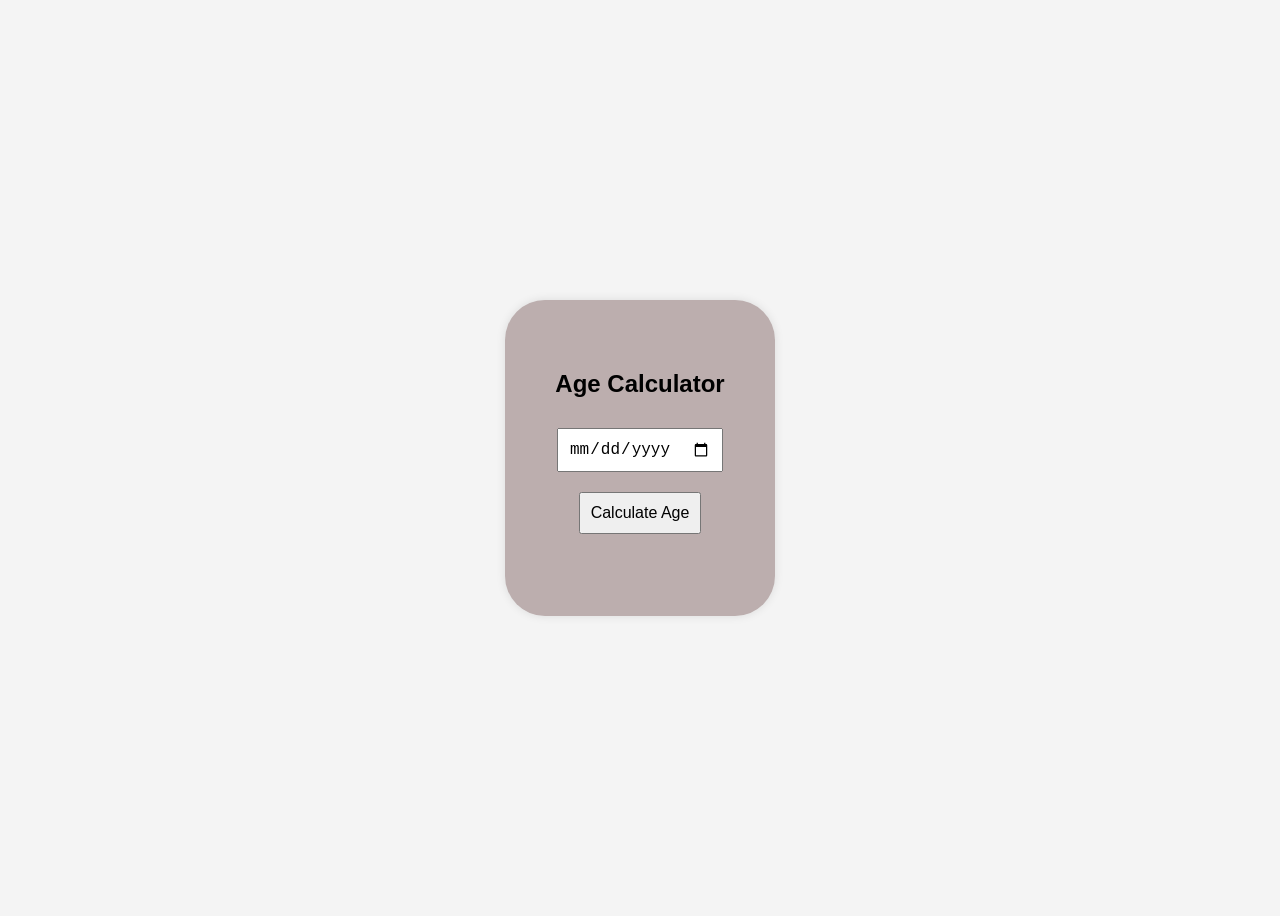
<file: Age Calculator/index.html>
<!DOCTYPE html>
<html lang="en">
<head>
    <meta charset="UTF-8">
    <meta name="viewport" content="width=device-width, initial-scale=1.0">
    <title>Document</title>
    <link rel="stylesheet" href="style.css">
</head>
<body>
    <div class="container">
    <h2>Age Calculator</h2>

    <input type="date" id="dob">

    <br>

    <button id="calculateBtn">
      Calculate Age
    </button>

    <p id="result"></p>
  </div>
  <script src="script.js"></script>
</body>
</html>
</file>
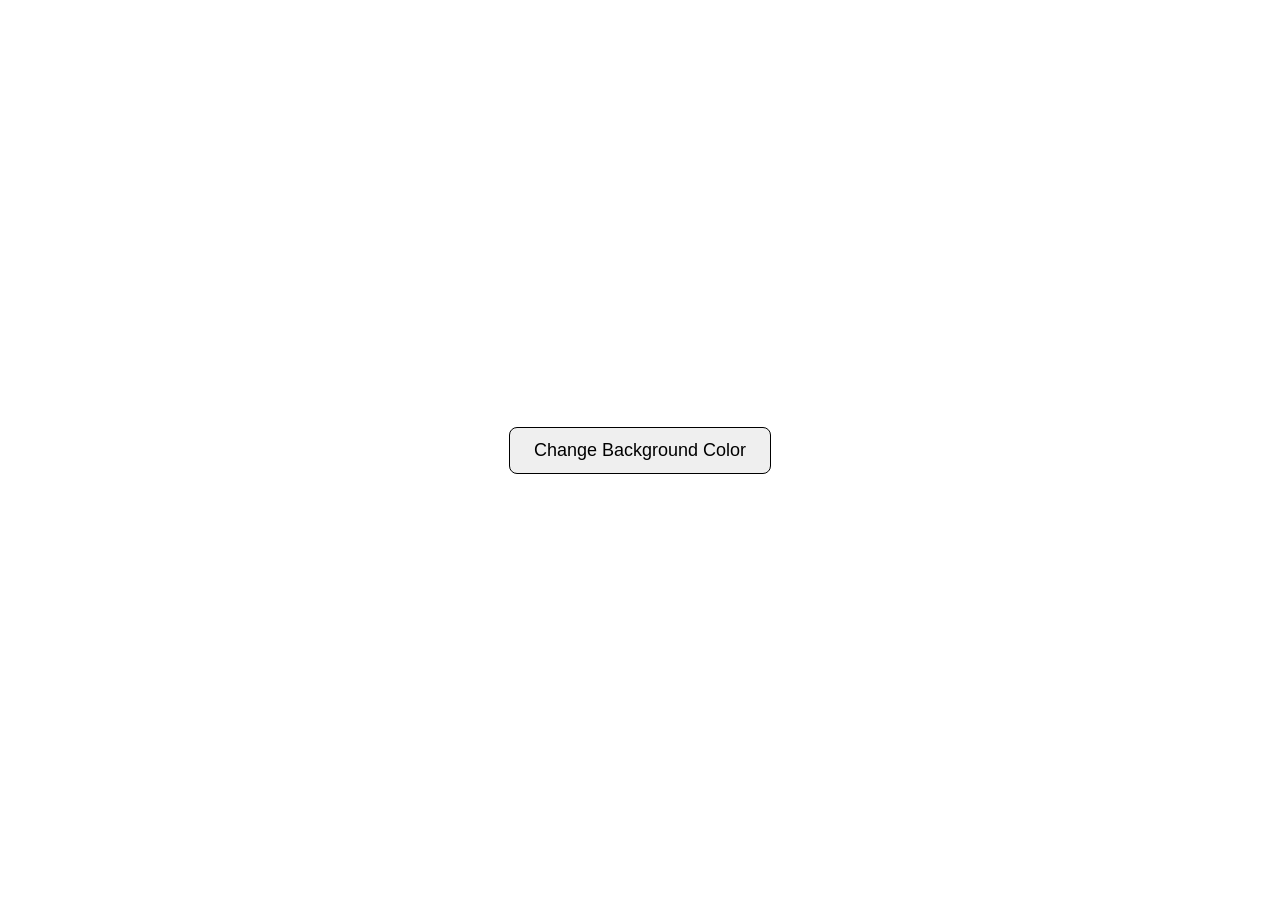
<file: Background Color Changer/index.html>
<!DOCTYPE html>
<html lang="en">
<head>
    <meta charset="UTF-8">
    <meta name="viewport" content="width=device-width, initial-scale=1.0">
    <title>Document</title>
    <link rel="stylesheet" href="style.css">
</head>
<body>

    <button id="btn">Change Background Color</button>

    <script src="script.js"></script>
        
</body>
</html>
</file>
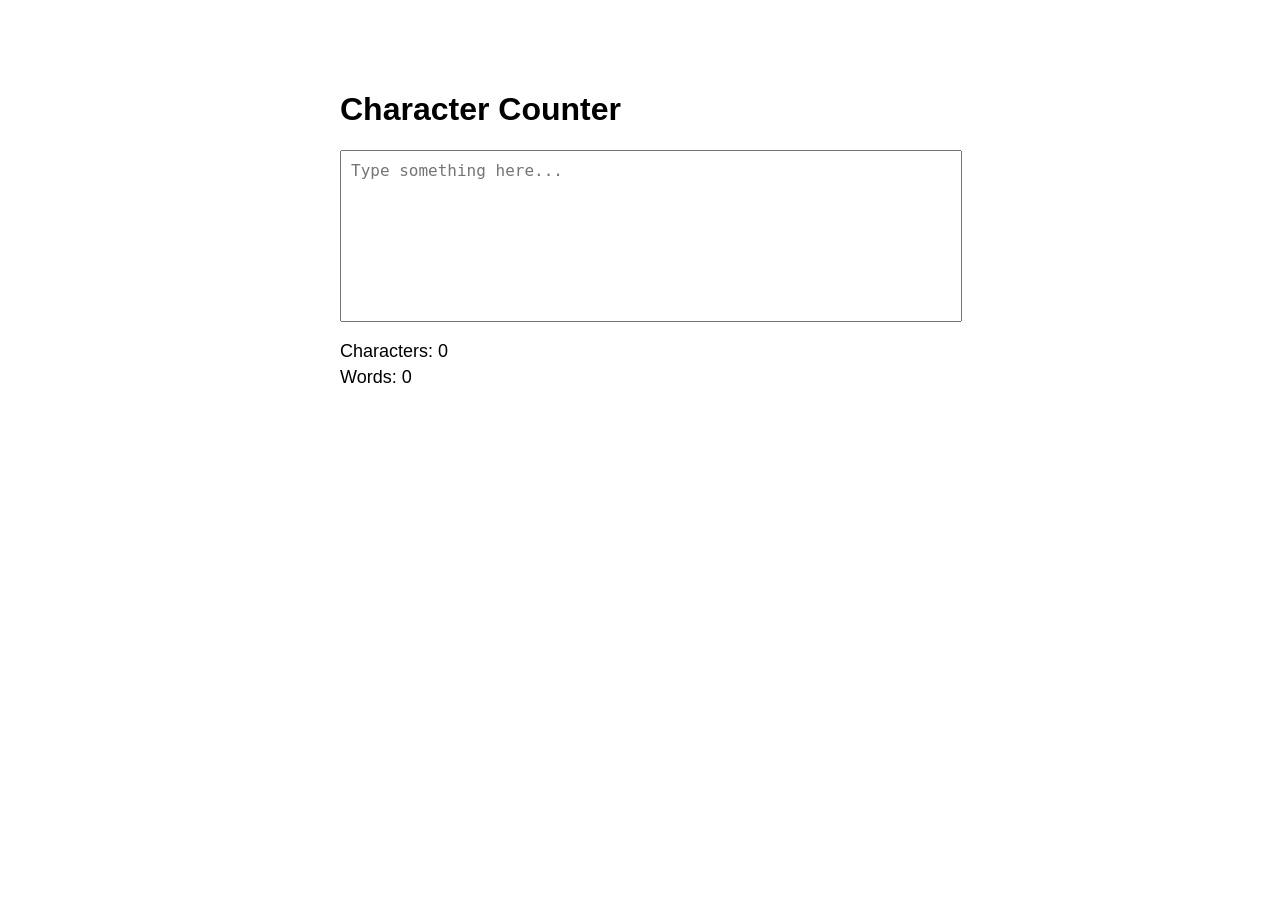
<file: Character Counter/index.html>
<!DOCTYPE html>
<html lang="en">
<head>
    <meta charset="UTF-8">
    <meta name="viewport" content="width=device-width, initial-scale=1.0">
    <title>Document</title>
    <link rel="stylesheet" href="style.css">
</head>
<body>
     <h1>Character Counter</h1>

  <textarea
    id="textInput"
    placeholder="Type something here..."
  ></textarea>

  <div class="stats">
    <p>Characters: <span id="charCount">0</span></p>
    <p>Words: <span id="wordCount">0</span></p>
  </div>


    <script src="script.js"></script>
</body>
</html>
</file>
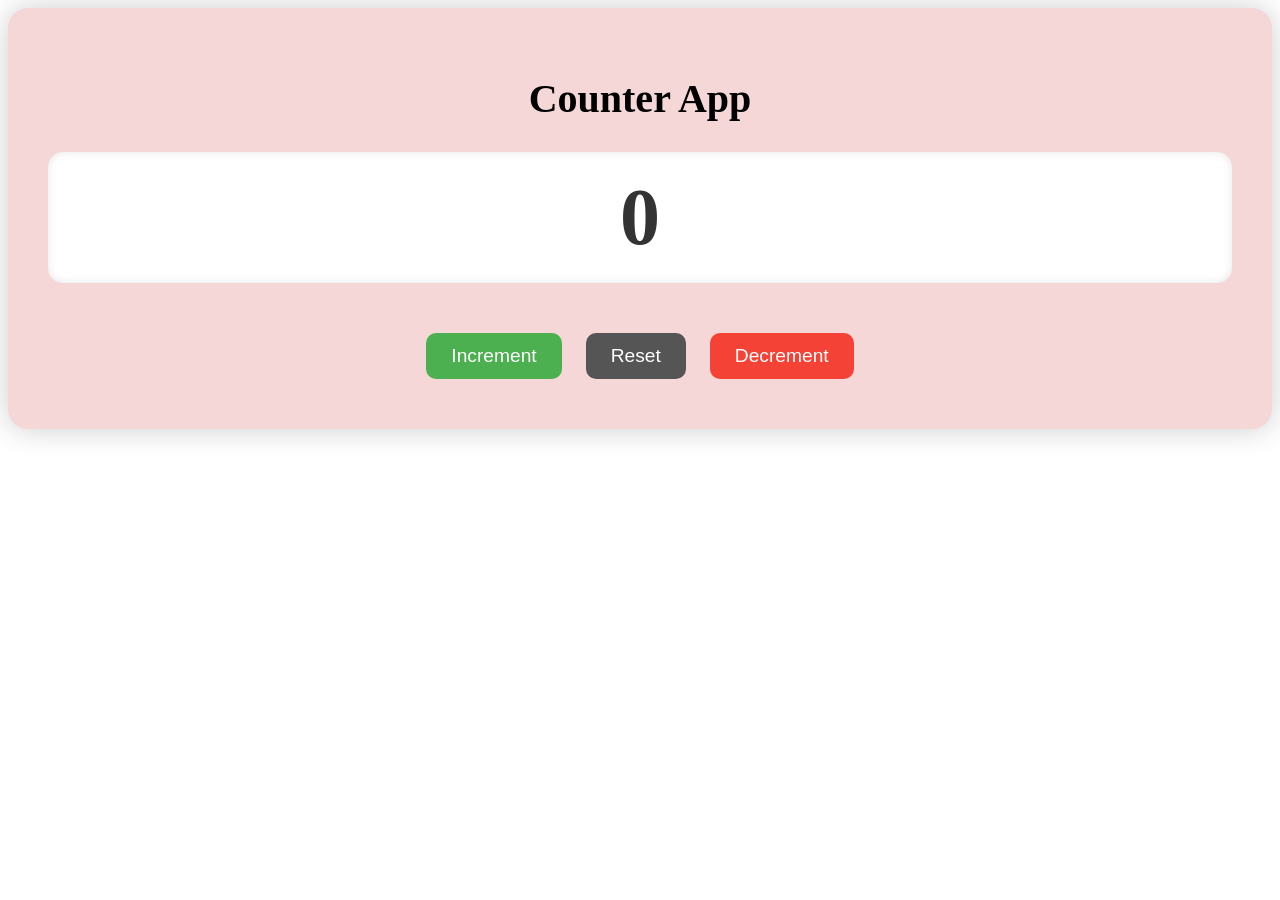
<file: Counter App/index.html>
<!DOCTYPE html>
<html lang="en">
<head>
    <meta charset="UTF-8">
    <meta name="viewport" content="width=device-width, initial-scale=1.0">
    <title>Document</title>
     
    <link rel="stylesheet" href="style.css">
</head>
<body>
    <div class="container">
        <h1>Counter App</h1>
        <div class="input" id="input">0</div>
        <button class="btn1"id="increment">Increment</button>
        <button class="btn2" id="reset">Reset</button> 
        <button class="btn3" id="decrement">Decrement</button>
       </div> 
    <script src="script.js"></script>
</body>
</html>
</file>
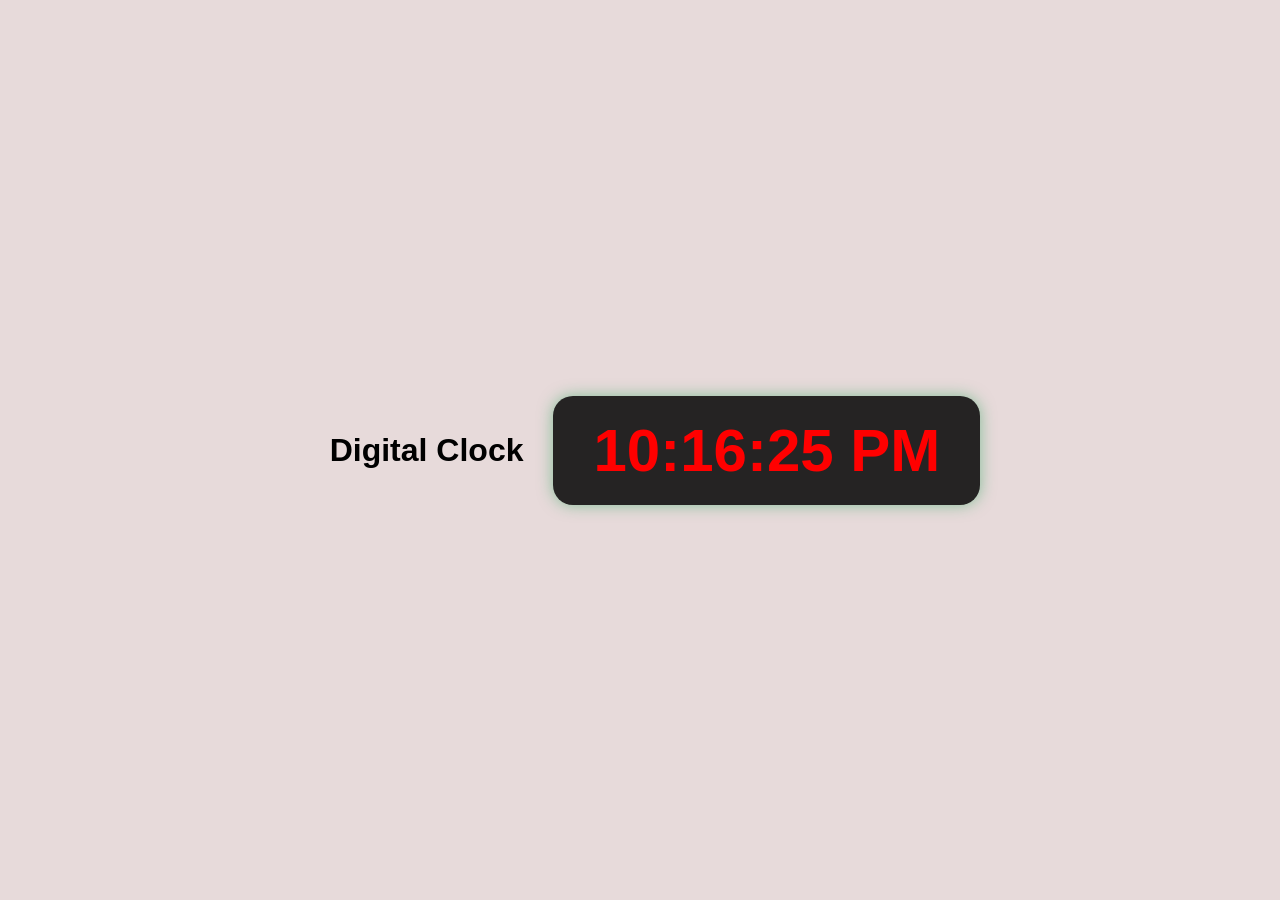
<file: Digital Clock/index.html>
<!DOCTYPE html>
<html lang="en">
<head>
    <meta charset="UTF-8">
    <meta name="viewport" content="width=device-width, initial-scale=1.0">
    <title>Digital Clock</title>
    <link rel="stylesheet" href="style.css">
</head>
<body>
    <div class="container">
        <h1>Digital Clock</h1></div>
    
     <div class="clock" id="clock">00:00:00 AM</div>
     <script src="script.js"></script>
</body>
</html>
</file>
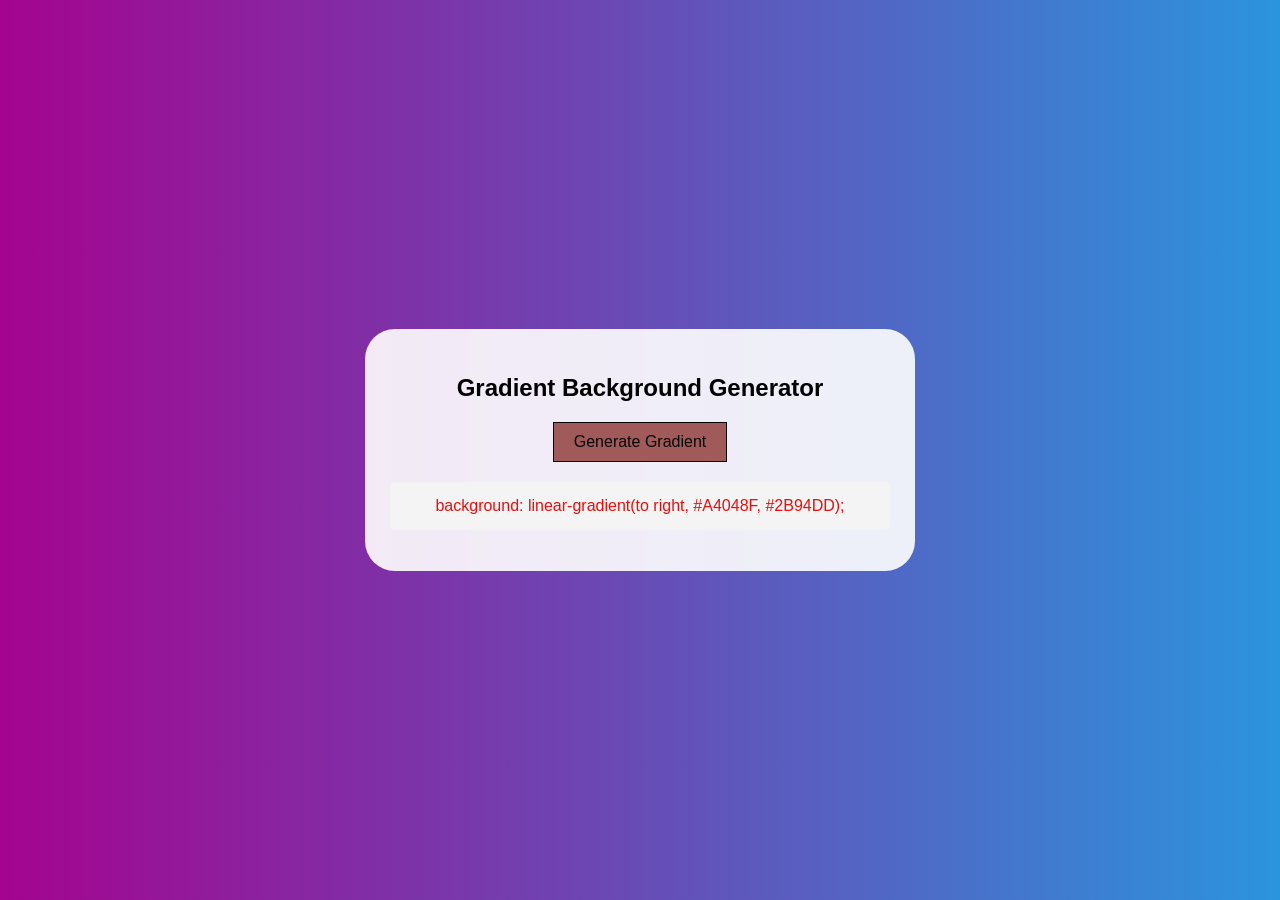
<file: Gradient Background Generator/index.html>
<!DOCTYPE html>
<html lang="en">
<head>
    <meta charset="UTF-8">
    <meta name="viewport" content="width=device-width, initial-scale=1.0">
    <title>Gradient Background Generator</title>
    <link rel="stylesheet" href="style.css">
</head>
<body>
    <div class="container">
    <h2>Gradient Background Generator</h2>

    <button id="generateBtn">
      Generate Gradient
    </button>

    <p id="cssCode"></p>
  </div>
</body>
<script src="script.js"></script>
</html>
</file>
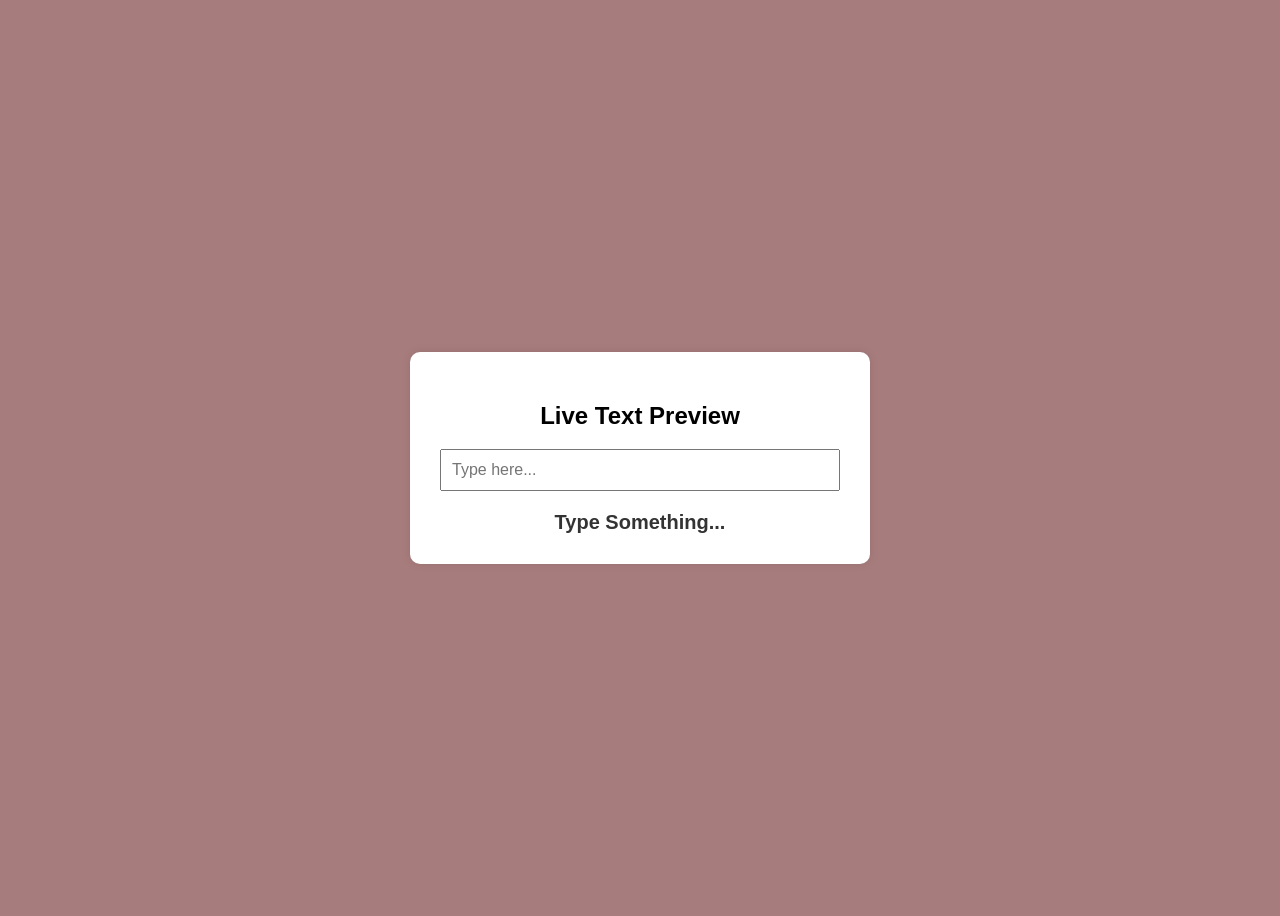
<file: Live Text Preview/index.html>
<!DOCTYPE html>
<html lang="en">
<head>
    <meta charset="UTF-8">
    <meta name="viewport" content="width=device-width, initial-scale=1.0">
    <title>Live Text Preview</title>
    <link rel="stylesheet" href="style.css">
</head>
<body>
    <div class="container">
    <h2>Live Text Preview</h2>

    <input
      type="text"
      id="textInput"
      placeholder="Type here..."
    >

    <div id="preview">
      Type Something...
    </div>
  </div>
    <script src="script.js"></script>
</body>
</html>
</file>
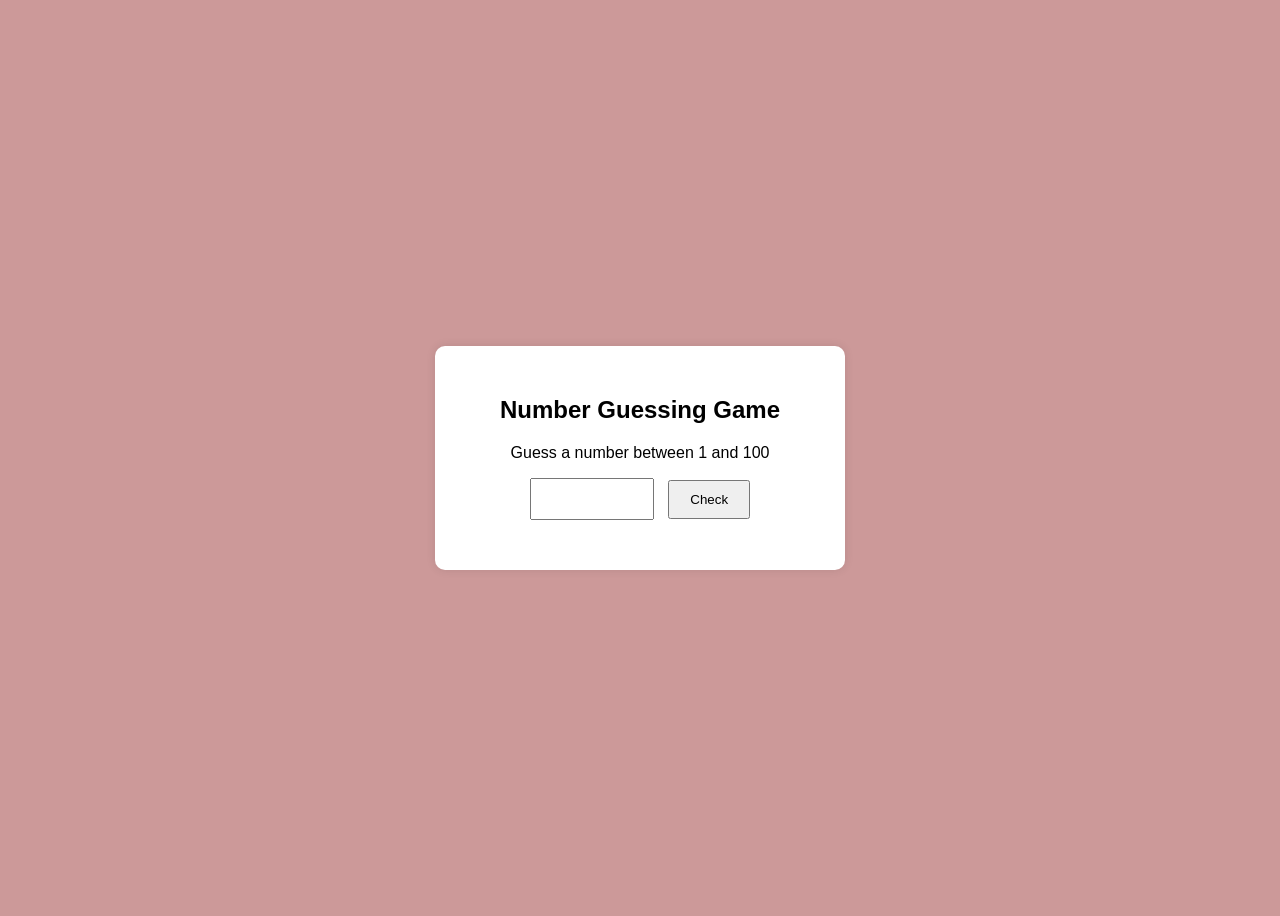
<file: Number Guessing Game/index.html>
<!DOCTYPE html>
<html lang="en">
<head>
    <meta charset="UTF-8">
    <meta name="viewport" content="width=device-width, initial-scale=1.0">
    <title>Number Guessing Game</title>
    <link rel="stylesheet" href="style.css">
</head>
<body>
     <div class="container">
    <h2>Number Guessing Game</h2>

    <p>Guess a number between 1 and 100</p>

    <input
      type="number"
      id="guessInput"
      min="1"
      max="100"
    >

    <button id="checkBtn">
      Check
    </button>

    <p id="result"></p>
  </div>
  <script src="script.js"></script>
</body>
</html>
</file>
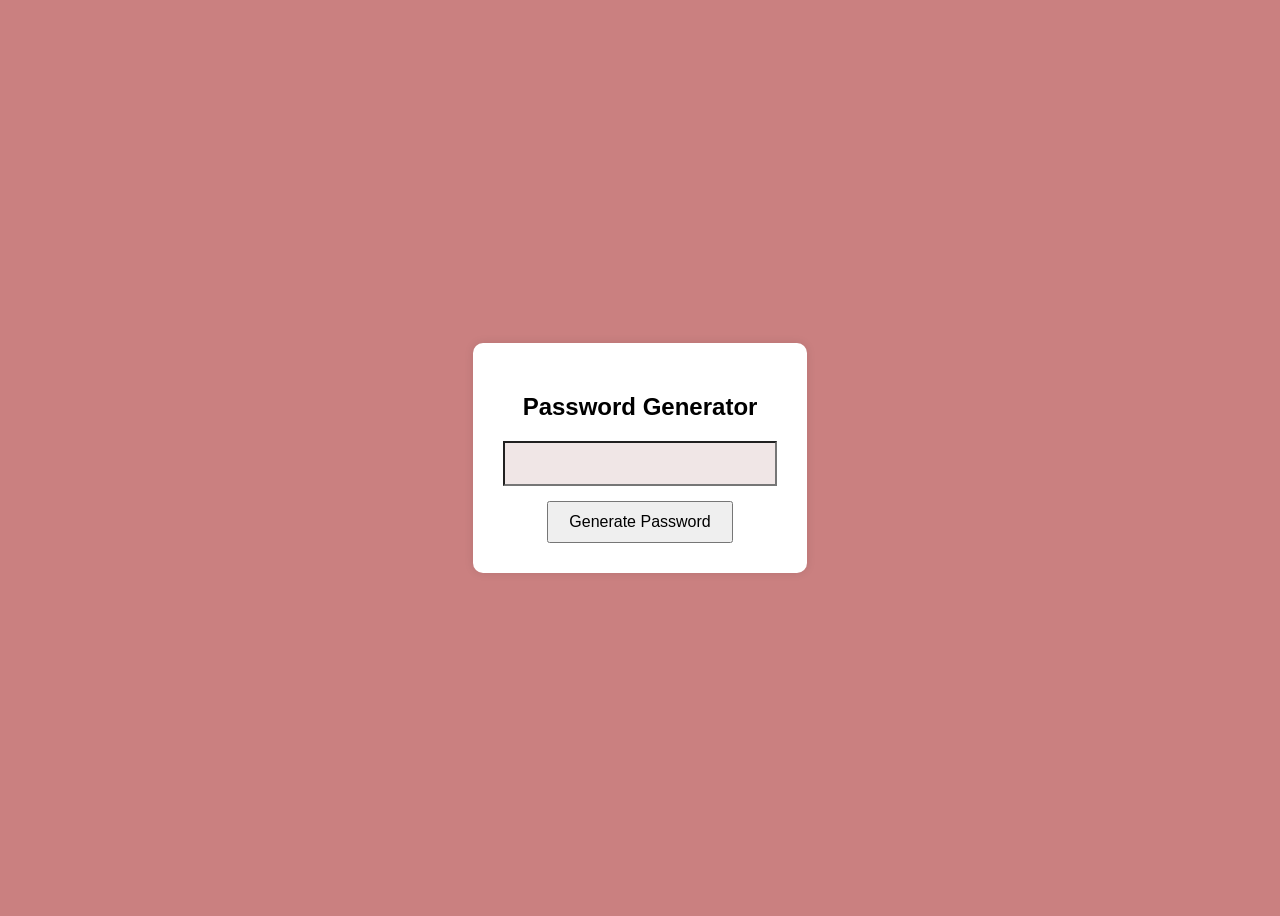
<file: Password_generator/index.html>
<!DOCTYPE html>
<html lang="en">
<head>
    <meta charset="UTF-8">
    <meta name="viewport" content="width=device-width, initial-scale=1.0">
    <title>password generator</title>
    <link rel="stylesheet" href="style.css">
</head>
<body>
    
<div class="container">
    <h2>Password Generator</h2>

    <input type="text" id="password" readonly>

    <br>

    <button id="generateBtn">
      Generate Password
    </button>
  </div>

  <script src="script.js"></script>


</body>
</html>
</file>
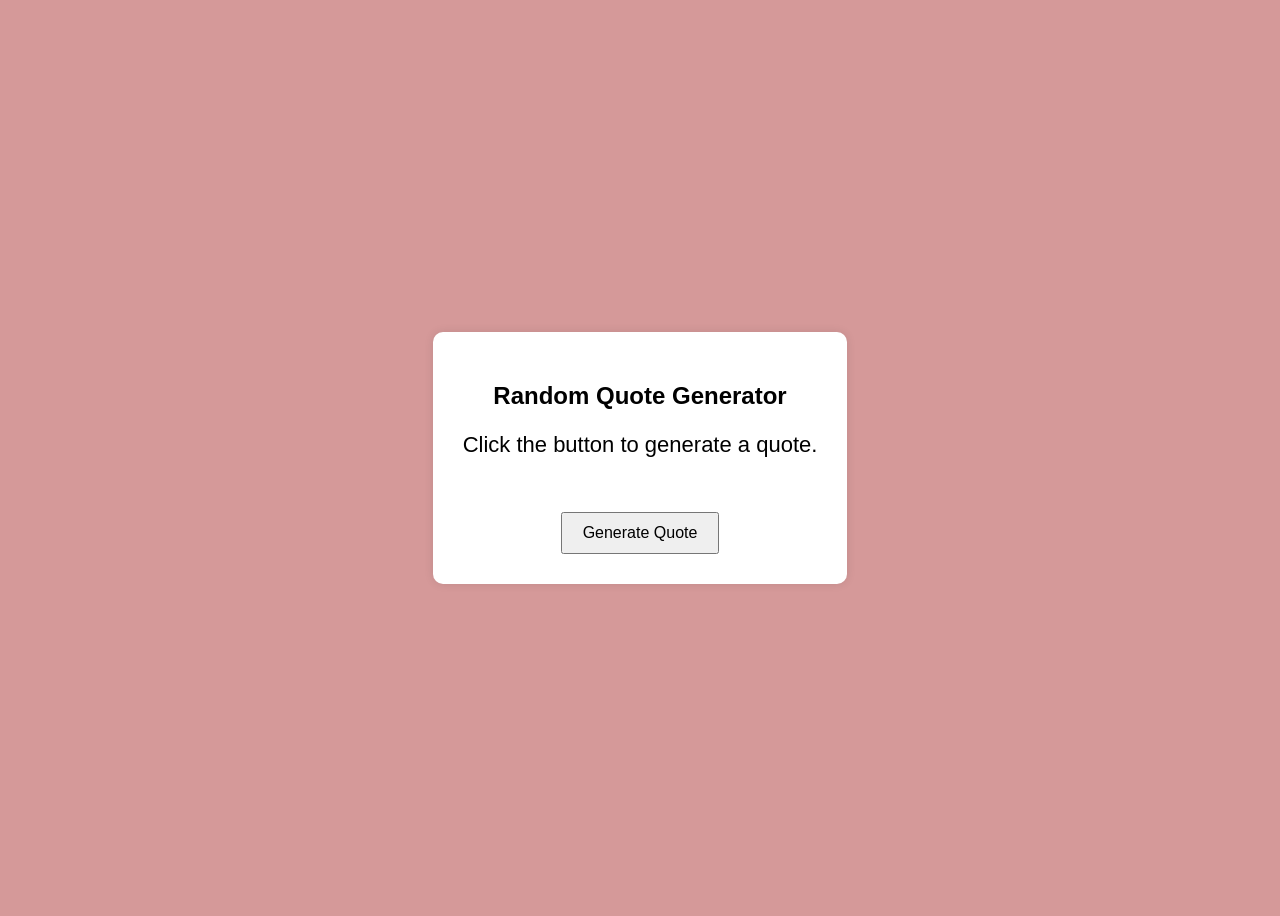
<file: Random Quote Generator/index.html>
<!DOCTYPE html>
<html lang="en">
<head>
    <meta charset="UTF-8">
    <meta name="viewport" content="width=device-width, initial-scale=1.0">
    <title>Random Quote Generator</title>
    <link rel="stylesheet" href="style.css">
</head>
<body>
    <div class="container">
    <h2>Random Quote Generator</h2>

    <p id="quote">
      Click the button to generate a quote.
    </p>

    <button id="generateBtn">
      Generate Quote
    </button>
  </div>
  <script src="script.js"></script>
</body>
</html>
</file>
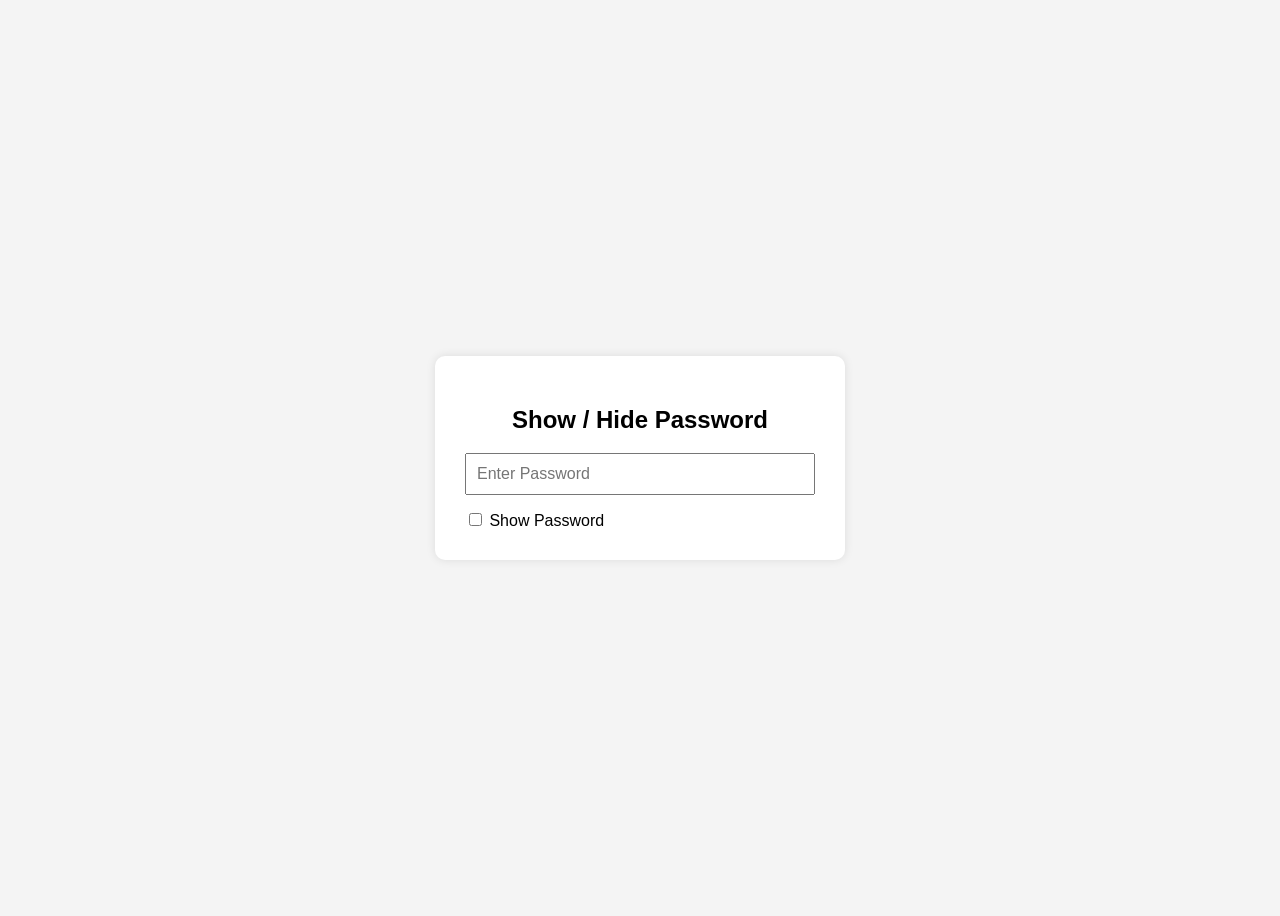
<file: Show _Hide Password/index.html>
<!DOCTYPE html>
<html lang="en">
<head>
    <meta charset="UTF-8">
    <meta name="viewport" content="width=device-width, initial-scale=1.0">
    <title>Show/Hide Password</title>
    <link rel="stylesheet" href="style.css">
</head>
<body>
     <div class="container">
    <h2>Show / Hide Password</h2>

    <input
      type="password"
      id="password"
      placeholder="Enter Password"
    >

    <label>
      <input type="checkbox" id="togglePassword">
      Show Password
    </label>
  </div>
    <script src="script.js"></script>
</body>
</html>
</file>
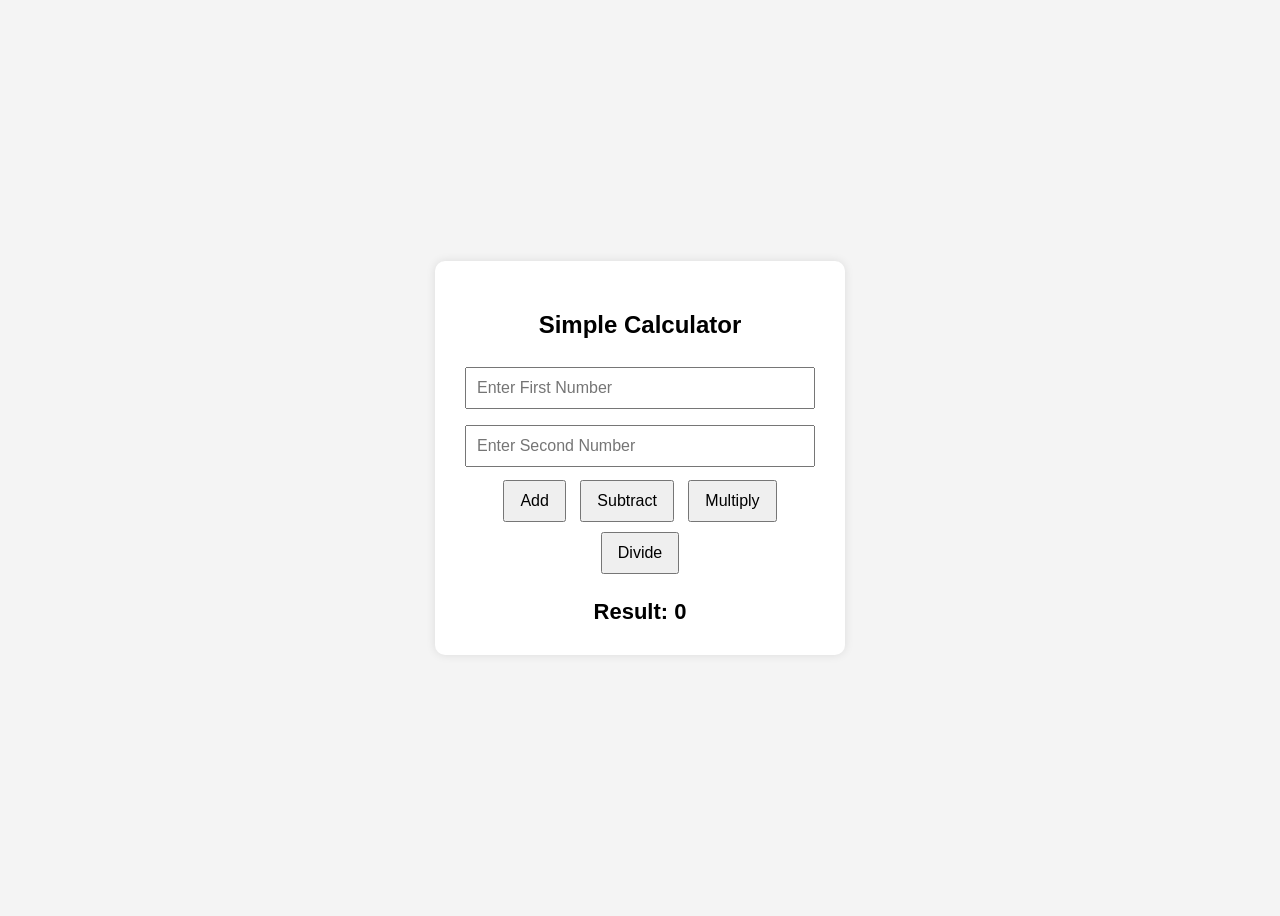
<file: Simple Calculator/index.html>
<!DOCTYPE html>
<html lang="en">
<head>
    <meta charset="UTF-8">
    <meta name="viewport" content="width=device-width, initial-scale=1.0">
    <title>Document</title>
    <link rel="stylesheet" href="style.css">
</head>
<body>
    <div class="container">
    <h2>Simple Calculator</h2>

    <input
      type="number"
      id="num1"
      placeholder="Enter First Number"
    >

    <input
      type="number"
      id="num2"
      placeholder="Enter Second Number"
    >

    <div>
      <button onclick="calculate('+')">Add</button>
      <button onclick="calculate('-')">Subtract</button>
      <button onclick="calculate('*')">Multiply</button>
      <button onclick="calculate('/')">Divide</button>
    </div>

    <div id="result">
      Result: 0
    </div>
  </div>
    <script src="script.js"></script>
</body>
</html>
</file>
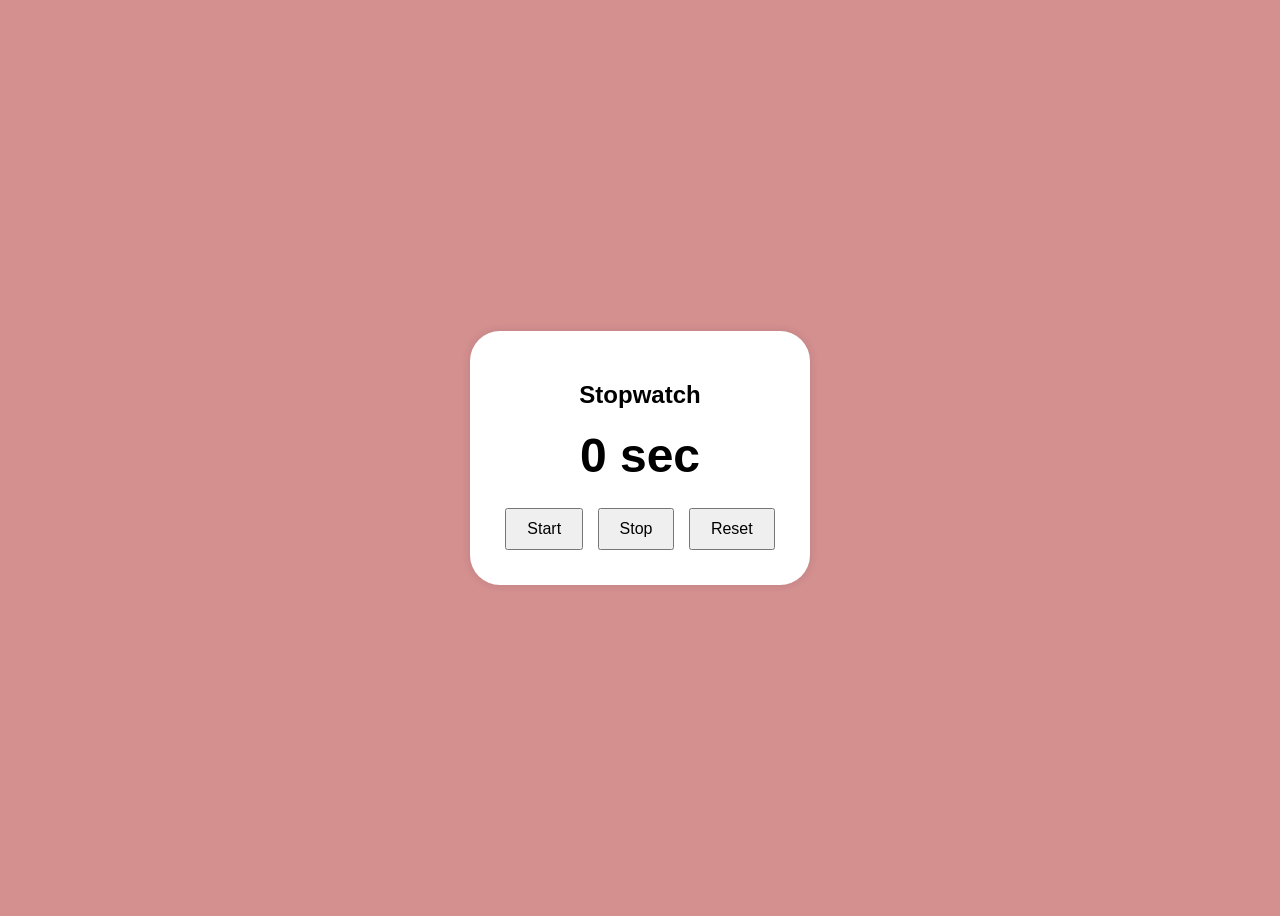
<file: Stopwatch/index.html>
<!DOCTYPE html>
<html lang="en">
<head>
    <meta charset="UTF-8">
    <meta name="viewport" content="width=device-width, initial-scale=1.0">
    <title>stopwatch</title>
    <link rel="stylesheet" href="style.css">
</head>
<body>
    <div class="container">
    <h2>Stopwatch</h2>

    <div id="display">0</div>

    <button id="startBtn">Start</button>
    <button id="stopBtn">Stop</button>
    <button id="resetBtn">Reset</button>
  </div>
<script src="script.js"></script>
</body>
</html>
</file>
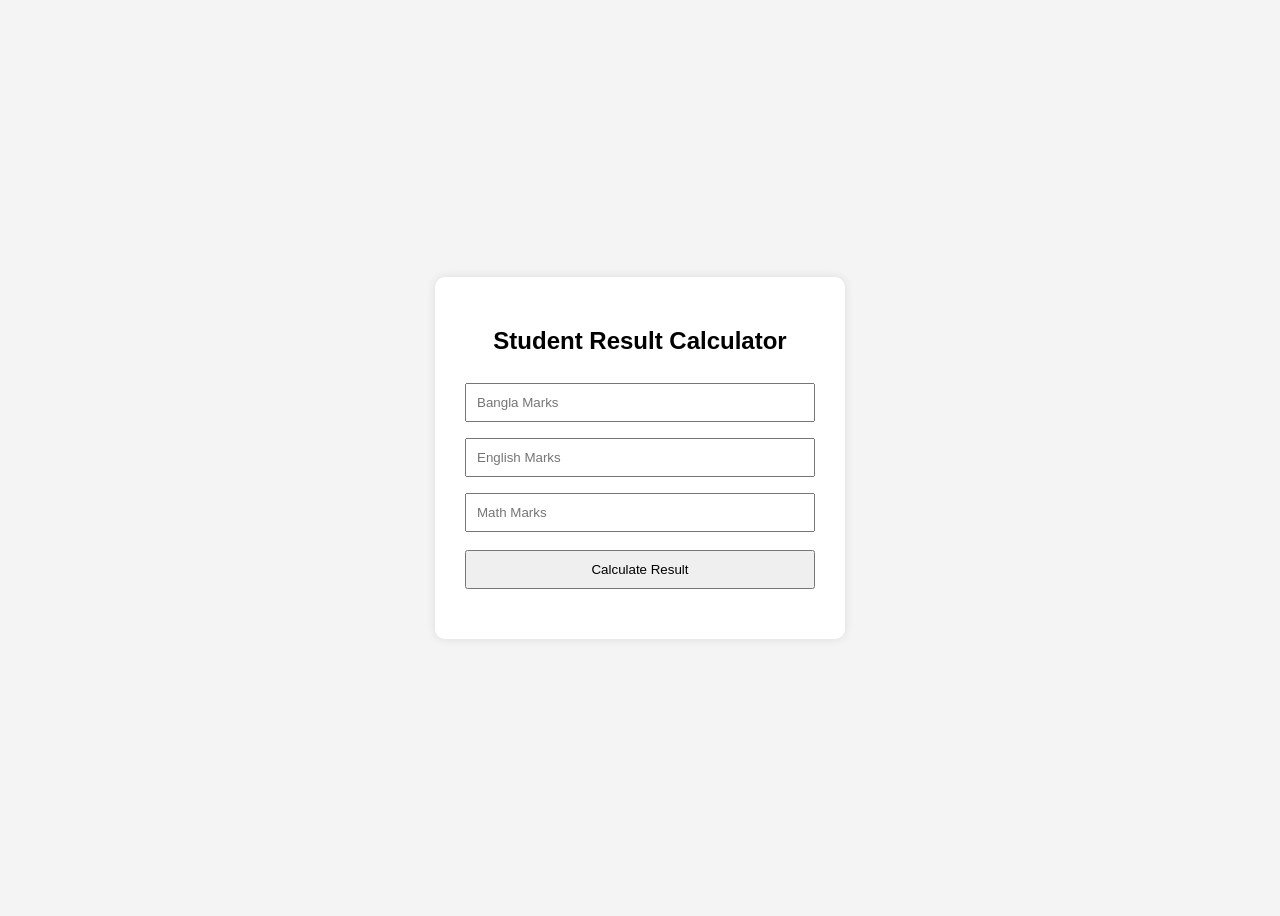
<file: Student Result Calculator/index.html>
<!DOCTYPE html>
<html lang="en">
<head>
    <meta charset="UTF-8">
    <meta name="viewport" content="width=device-width, initial-scale=1.0">
    <title>Document</title>
    <link rel="stylesheet" href="style.css">
</head>
<body>
     <div class="container">
    <h2>Student Result Calculator</h2>

    <input type="number" id="bangla" placeholder="Bangla Marks">
    <input type="number" id="english" placeholder="English Marks">
    <input type="number" id="math" placeholder="Math Marks">

    <button id="calculateBtn">
      Calculate Result
    </button>

    <div id="result"></div>
  </div>
    <script src="script.js"></script>
</body>
</html>
</file>
<file: Age Calculator/style.css>
body {
      font-family: Arial, sans-serif;
      display: flex;
      justify-content: center;
      align-items: center;
      height: 100vh;
      background-color: #f4f4f4;
    }

    .container {
      background: rgb(188, 174, 174);
      padding: 50px;
      border-radius: 40px;
      text-align: center;
      box-shadow: 0 0 10px rgba(0, 0, 0, 0.1);
    }

    input,
    button {
      padding: 10px;
      margin: 10px 0;
      font-size: 16px;
    }

    #result {
      margin-top: 15px;
      font-size: 22px;
      font-weight: bold;
    }
</file>
<file: Background Color Changer/style.css>
body {
      margin: 0;
      height: 100vh;
      display: flex;
      justify-content: center;
      align-items: center;
      transition: background-color 0.3s ease;
      font-family: Arial, sans-serif;
    }

    button {
      padding: 12px 24px;
      font-size: 18px;
      cursor: pointer;
      border: black 1px solid;
      border-radius: 8px;
    }
    button:hover {
        transform: scale(1.05);
        opacity: 0.8;
    }
</file>
<file: Character Counter/style.css>
body {
      font-family: Arial, sans-serif;
      max-width: 600px;
      margin: 50px auto;
      padding: 20px;
    }

    textarea {
      width: 100%;
      height: 150px;
      padding: 10px;
      font-size: 16px;
      resize: none;
    }

    .stats {
      margin-top: 15px;
      font-size: 18px;
    }

    .stats p {
      margin: 5px 0;
    }
</file>
<file: Counter App/style.css>
// Counter App Styles
body {
      margin: 0;
      padding: 0;
      font-family: 'Segoe UI', Tahoma, Geneva, Verdana, sans-serif;
      color: white;
      display: flex;
      justify-content: center;
      align-items: center;
      height: 100vh;
    }

    .container {
      background-color: rgba(203, 59, 59, 0.2);
      padding : 40px;
      border-radius: 20px;
      text-align: center;

      box-shadow: 0 0 30px rgba(0,0,0,0.2);
    }

    h1 {
        font-size: 2.5rem;
        margin-bottom: 30px;

    }

    .input{
        font-size: 5rem;
        font-weight: bold;
        margin-bottom: 40px;
        padding: 20px;
        background: white;
        color: #333;
        border-radius: 15px;
        box-shadow: inset 0 0 10px rgba(0,0,0,0.1);

    }

    button {
        padding: 12px 25px;
        font-size: 1.2rem;
        margin: 10px;
        border: none;
        border-radius: 10px;

    }

    .btn1 {
        background-color: #4CAF50;
        color: white;
    }

    .btn2 {
        background-color: #555;
        color: white;

    }
    .btn3 {
        background-color: #f44336;
        color: white;

    }
    button:hover{
        transform: scale(1.05);
        opacity: 0.9;
    }
</file>
<file: Digital Clock/style.css>
body {
            display: flex;
            justify-content: center;
            align-items: center;
            height: 100vh;
            margin: 0;
            background: #e7dada;
            font-family: Arial, sans-serif;
        }

        .container {
            text-align: center;
            padding: 30px;
            
        }

        .clock {
            color: #ff0000;
            font-size: 60px;
            font-weight: bold;
            background: #252323;
            padding: 20px 40px;
            border-radius: 20px;
            box-shadow: 0 0 15px rgba(34, 162, 85, 0.5);
        }
</file>
<file: Gradient Background Generator/style.css>
body {
      margin: 0;
      height: 100vh;
      display: flex;
      justify-content: center;
      align-items: center;
      font-family: Arial, sans-serif;
      transition: 0.3s;
    }

    .container {
      background: rgba(255, 255, 255, 0.9);
      padding: 25px;
      border-radius: 30px;
      text-align: center;
      width: 500px;
    }

    button {
      padding: 10px 20px;
      font-size: 16px;
      cursor: pointer;
      color:#090404;
      border: #090404 1px solid;
      background: #a05a5a;
    }

    #cssCode {
      margin-top: 20px;
      padding: 15px;
      background: #f4f4f4;
      border-radius: 5px;
      word-break: break-all;
      color: #e70f0f;
    }
    button:hover {
        transform: scale(1.05);
        opacity: 0.8;
    }
</file>
<file: Live Text Preview/style.css>
body {
      font-family: Arial, sans-serif;
      background-color: #a77c7c;
      display: flex;
      justify-content: center;
      align-items: center;
      height: 100vh;
    }

    .container {
      background: white;
      padding: 30px;
      border-radius: 10px;
      width: 400px;
      text-align: center;
      box-shadow: 0 0 10px rgba(0,0,0,0.1);
    }

    input {
      width: 100%;
      padding: 10px;
      font-size: 16px;
      box-sizing: border-box;
    }

    #preview {
      margin-top: 20px;
      font-size: 20px;
      font-weight: bold;
      color: #333;
    }
</file>
<file: Number Guessing Game/style.css>
body {
      font-family: Arial, sans-serif;
      display: flex;
      justify-content: center;
      align-items: center;
      height: 100vh;
      background-color: #cc9999;
    }

    .container {
      background: white;
      padding: 30px;
      border-radius: 10px;
      text-align: center;
      box-shadow: 0 0 10px rgba(0,0,0,0.1);
      width: 350px;
    }

    input {
      padding: 10px;
      width: 100px;
      font-size: 16px;
      text-align: center;
    }

    button {
      padding: 10px 20px;
      margin-left: 10px;
      cursor: pointer;
    }

    #result {
      margin-top: 20px;
      font-size: 20px;
      font-weight: bold;
    }
</file>
<file: Password_generator/style.css>
body {
      font-family: Arial, sans-serif;
      display: flex;
      justify-content: center;
      align-items: center;
      height: 100vh;
      background-color: #ca8080;
    }

    .container {
      background: white;
      padding: 30px;
      border-radius: 10px;
      text-align: center;
      box-shadow: 0 0 10px rgba(0,0,0,0.1);
    }

    input {
      width: 250px;
      padding: 10px;
      font-size: 18px;
      text-align: center;
      margin-bottom: 15px;
      background-color: #f0e6e6;
    }

    button {
      padding: 10px 20px;
      font-size: 16px;
      cursor: pointer;
    }
    button:hover {
      background-color: #a47b7b;
    }
</file>
<file: Random Quote Generator/style.css>
body {
      font-family: Arial, sans-serif;
      display: flex;
      justify-content: center;
      align-items: center;
      height: 100vh;
      background-color: #d59999;
    }

    .container {
      text-align: center;
      background: rgb(255, 255, 255);
      padding: 30px;
      border-radius: 10px;
      max-width: 600px;
      box-shadow: 0 0 10px rgba(0,0,0,0.1);
    }

    #quote {
      font-size: 22px;
      margin-bottom: 20px;
      min-height: 60px;
    }

    button {
      padding: 10px 20px;
      font-size: 16px;
      cursor: pointer;
    }
    button:hover {
        transform: scale(1.05);
        opacity: 0.8;
        color: #cf1111;
    }
</file>
<file: Show _Hide Password/style.css>
body {
      font-family: Arial, sans-serif;
      background-color: #f4f4f4;
      display: flex;
      justify-content: center;
      align-items: center;
      height: 100vh;
    }

    .container {
      background: white;
      padding: 30px;
      border-radius: 10px;
      width: 350px;
      box-shadow: 0 0 10px rgba(0,0,0,0.1);
    }

    h2 {
      text-align: center;
    }

    input[type="password"],
    input[type="text"] {
      width: 100%;
      padding: 10px;
      margin-bottom: 15px;
      box-sizing: border-box;
      font-size: 16px;
    }

    label {
      cursor: pointer;
    }
</file>
<file: Simple Calculator/style.css>
body {
      font-family: Arial, sans-serif;
      background: #f4f4f4;
      display: flex;
      justify-content: center;
      align-items: center;
      height: 100vh;
    }

    .container {
      background: white;
      padding: 30px;
      border-radius: 10px;
      text-align: center;
      box-shadow: 0 0 10px rgba(0,0,0,0.1);
      width: 350px;
    }

    input {
      width: 100%;
      padding: 10px;
      margin: 8px 0;
      box-sizing: border-box;
      font-size: 16px;
    }

    button {
      padding: 10px 15px;
      margin: 5px;
      cursor: pointer;
      font-size: 16px;
    }

    #result {
      margin-top: 20px;
      font-size: 22px;
      font-weight: bold;
    }
    button:hover {
      background-color: #ddd;
    }
</file>
<file: Stopwatch/style.css>
body {
      font-family: Arial, sans-serif;
      display: flex;
      justify-content: center;
      align-items: center;
      height: 100vh;
      background-color: #d48f8f;
    }

    .container {
      text-align: center;
      background: white;
      padding: 30px;
      border-radius: 30px;
      box-shadow: 0 0 10px rgba(0,0,0,0.1);
    }

    #display {
      font-size: 48px;
      margin-bottom: 20px;
      font-weight: bold;
    }

    button {
      padding: 10px 20px;
      margin: 5px;
      font-size: 16px;
      cursor: pointer;
    }
    button:hover {
      background-color: #d48f8f;
      color: white;
      transform: scale(1.05);
      opacity: 0.8;
    }
</file>
<file: Student Result Calculator/style.css>
body {
      font-family: Arial, sans-serif;
      background: #f4f4f4;
      display: flex;
      justify-content: center;
      align-items: center;
      height: 100vh;
    }

    .container {
      background: white;
      padding: 30px;
      border-radius: 10px;
      width: 350px;
      box-shadow: 0 0 10px rgba(0,0,0,0.1);
    }

    h2 {
      text-align: center;
    }

    input {
      width: 100%;
      padding: 10px;
      margin: 8px 0;
      box-sizing: border-box;
    }

    button {
      width: 100%;
      padding: 10px;
      margin-top: 10px;
      cursor: pointer;
    }

    #result {
      margin-top: 20px;
      font-size: 18px;
    }
</file>
